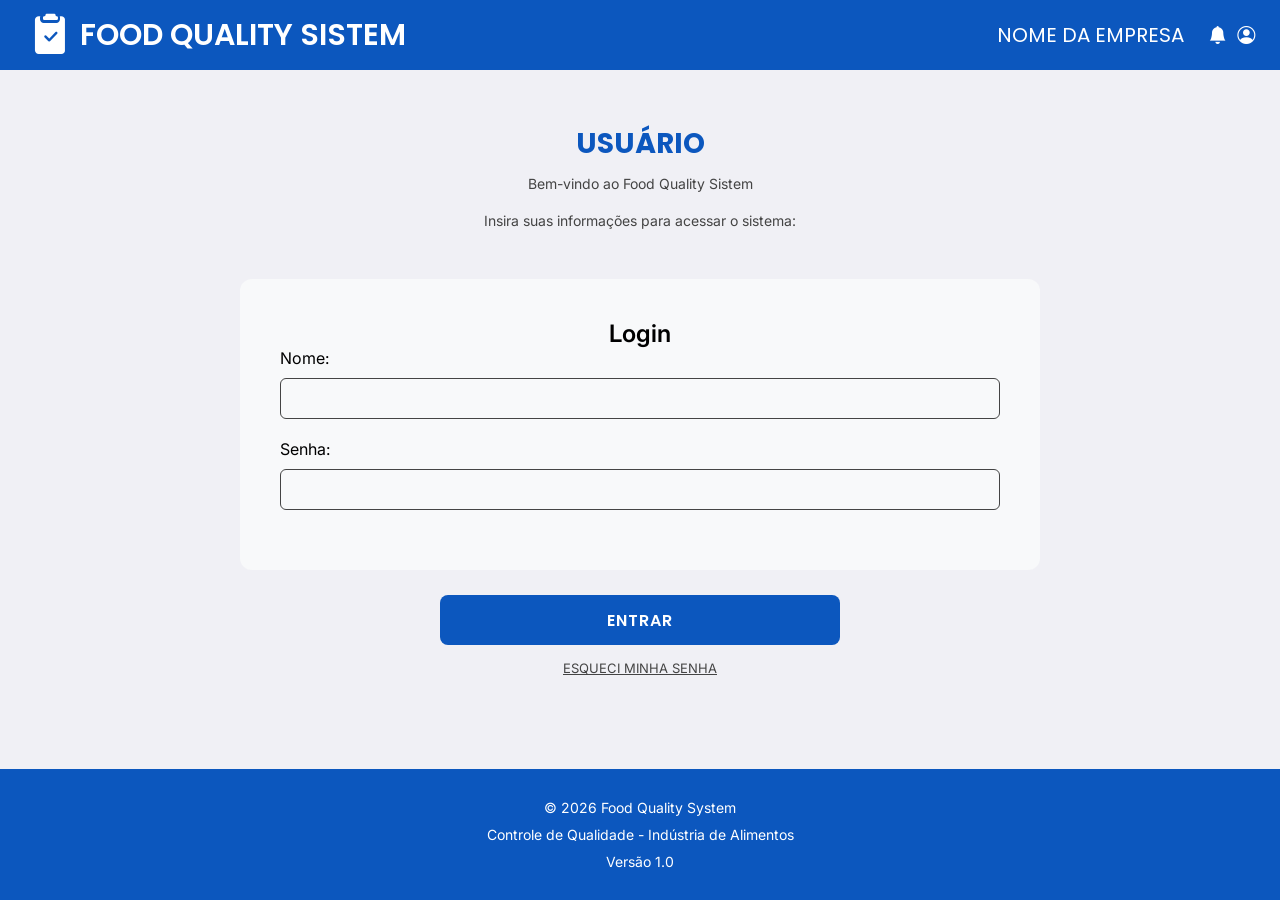
<file: index.html>
<!DOCTYPE html>
<html lang="pt-br">
    <head>
        <meta charset="UTF-8">
        <meta name="viewport" content="width=device-width, initial-scale=1.0">
        <link rel="stylesheet" href="https://cdn.jsdelivr.net/npm/bootstrap-icons@1.13.1/font/bootstrap-icons.min.css">
        <link rel="stylesheet" href="/css/styles.css">
        <link rel="stylesheet" href="/css/login.css">
        <title>LOGIN</title>
    </head>


    <body>
        <header>
            <ul>
                <li class="logo-empresa"> <i class="bi bi-clipboard2-check-fill"></i></li>
                <li class="food-quality-sistem"> FOOD QUALITY SISTEM</li>
                <li class="nome-empresa"> NOME DA EMPRESA</li>
                <li class="sino"> <i class="bi bi-bell-fill"></i></li>
                <li class="user"><i class="bi bi-person-circle"></i></li>
            </ul>
        </header>


    <main>  
        <div class="titulo-login">
            <h1>USUÁRIO</h1>
            <h2>Bem-vindo ao Food Quality Sistem</h2>
            <h3> Insira suas informações para acessar o sistema:</h3>
        </div>



        <section>
            <fieldset>
                <legend>Login</legend>

                <label for="login"> Nome: </label>
                <input id="login" type="email"><br>

                <label for="senha">Senha:</label>
                <input id="senha" type="password"><br>
            </fieldset>
        </section>
        <div class="botoes-login">
            <a href="home.html" id="botao-add" class="btn-entrar">ENTRAR</a>
            <button type="submit" class="btn-esqueci">ESQUECI MINHA SENHA</button>
        </div>
    </main>
        


    <footer>
        <p>© 2026 Food Quality System</p>
        <p>Controle de Qualidade - Indústria de Alimentos</p>
        <p>Versão 1.0</p>
        </footer> 

    
    <script src="/js/login.js"></script>
    </body> 

</html>
</file>
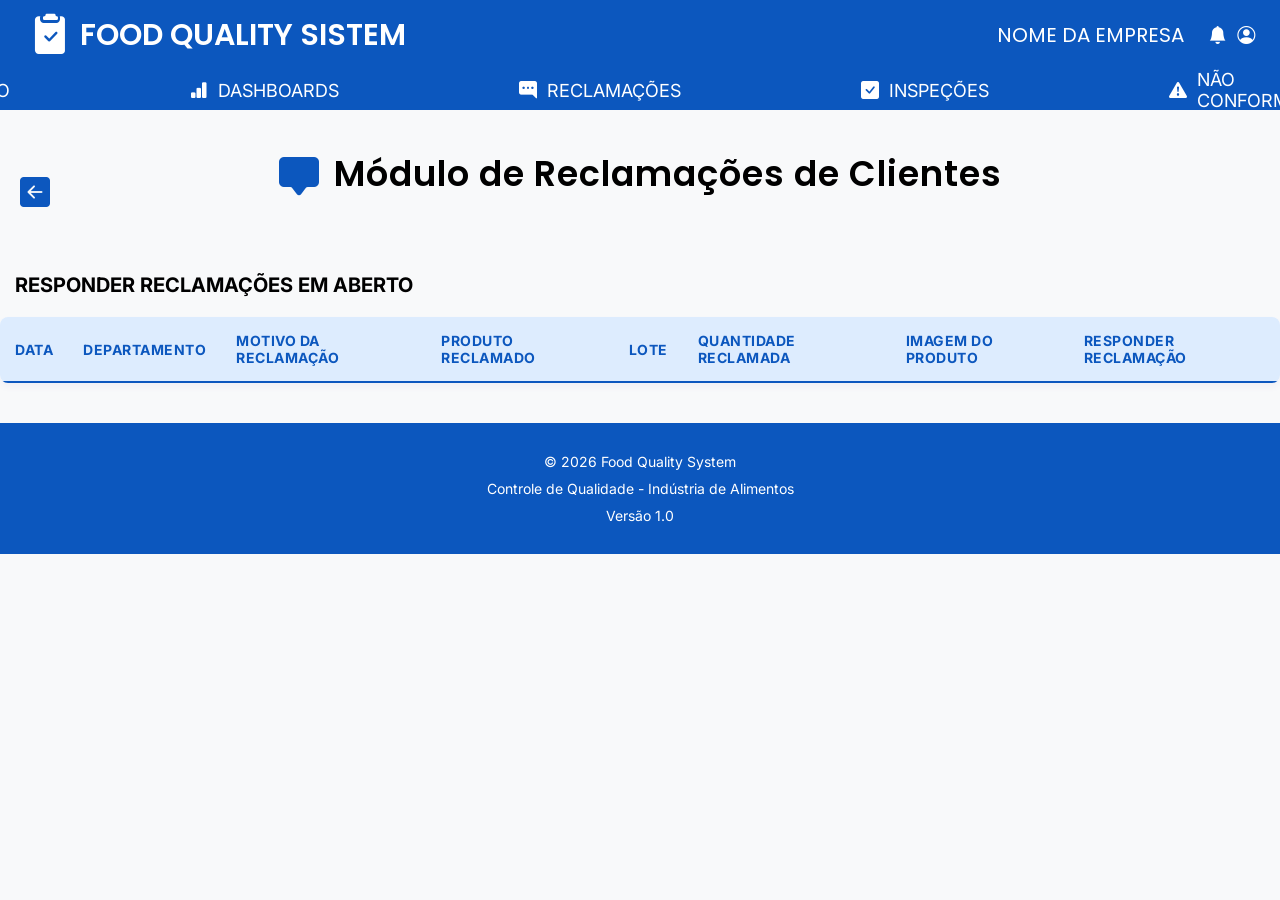
<file: aguardando-resposta.html>
<!DOCTYPE html>
<html lang="pt-br">
<head>
    <meta charset="UTF-8">
    <meta name="viewport" content="width=device-width, initial-scale=1.0">
    <link rel="stylesheet" href="https://cdn.jsdelivr.net/npm/bootstrap-icons@1.13.1/font/bootstrap-icons.min.css">
    <link rel="stylesheet" href="/css/styles.css">
    <link rel="stylesheet" href="/css/reclamacoes.css">
    <title>AGUARDANDO RESPOSTA</title>
</head>

<body>
    <header>
        <ul>
            <li class="logo-empresa"> <i class="bi bi-clipboard2-check-fill"></i></li>
            <li class="food-quality-sistem"> FOOD QUALITY SISTEM</li>
            <li class="nome-empresa"> NOME DA EMPRESA</li>
            <li class="sino"> <i class="bi bi-bell-fill"></i></li>
            <li class="user"><i class="bi bi-person-circle"></i></li>
        </ul>
    </header>


    <nav class="menu-topo">
        <ul>
            <li>
                <a href="home.html "class="item">
                    <i class="bi bi-house-fill"></i>
                    <span>INÍCIO</span>
                </a>
            </li>
        </ul>

        <ul>
            <li>
                <a href="home.html" class="item">
                    <i class="bi bi-bar-chart-fill"></i>
                    <span>DASHBOARDS</span>
                </a>
            </li>
        </ul>

        <ul>
            <li>
                <a href="reclamacoes.html" class="item">
                    <i class="bi bi-chat-right-dots-fill"></i>
                    <span>RECLAMAÇÕES</span>
                </a>
            </li>
        </ul>

        <ul>
            <li>
                <a href="home.html" class="item">
                    <i class="bi bi-check-square-fill"></i>
                    <span>INSPEÇÕES</span>
                </a>
            </li>
        </ul>
        <ul>
            <li>
                <a href="reclamacoes.html" class="item">
                    <i class="bi bi-exclamation-triangle-fill"></i>
                    <span>NÃO CONFORMIDADES</span>
                </a>
            </li>
        </ul>
    </nav>

    <section class="voltar-reclamacoes">
        <div>
            <a href="reclamacoes.html" class="voltar">
                <i class="bi bi-arrow-left-square-fill"></i>
            </a>
        </div>   

        <div class="modulo-reclamacoes">
            <i class="bi bi-chat-square-fill"></i>
            <h1> Módulo de Reclamações de Clientes</h1>
        </div>
    </section>


    <section>
        <h3>RESPONDER RECLAMAÇÕES EM ABERTO</h3>
        <div class="abertos">
            <table>
                <thead>
                    <tr>
                        <th>Data</th>
                        <th>Departamento</th>
                        <th>Motivo da reclamação</th>
                        <th>Produto reclamado</th>
                        <th>Lote</th>
                        <th>Quantidade reclamada</th>
                        <th>Imagem do produto</th>                   
                        <th>Responder reclamação</th>
                    </tr>
                </thead>

                <tbody id="tabela-abertos"></tbody>
                

            </table>
        </div>
    </section>



    <footer>
        <p>© 2026 Food Quality System</p>
        <p>Controle de Qualidade - Indústria de Alimentos</p>
        <p>Versão 1.0</p>
    </footer>

    <script src="/js/aguardando-resposta.js"></script>
</file>
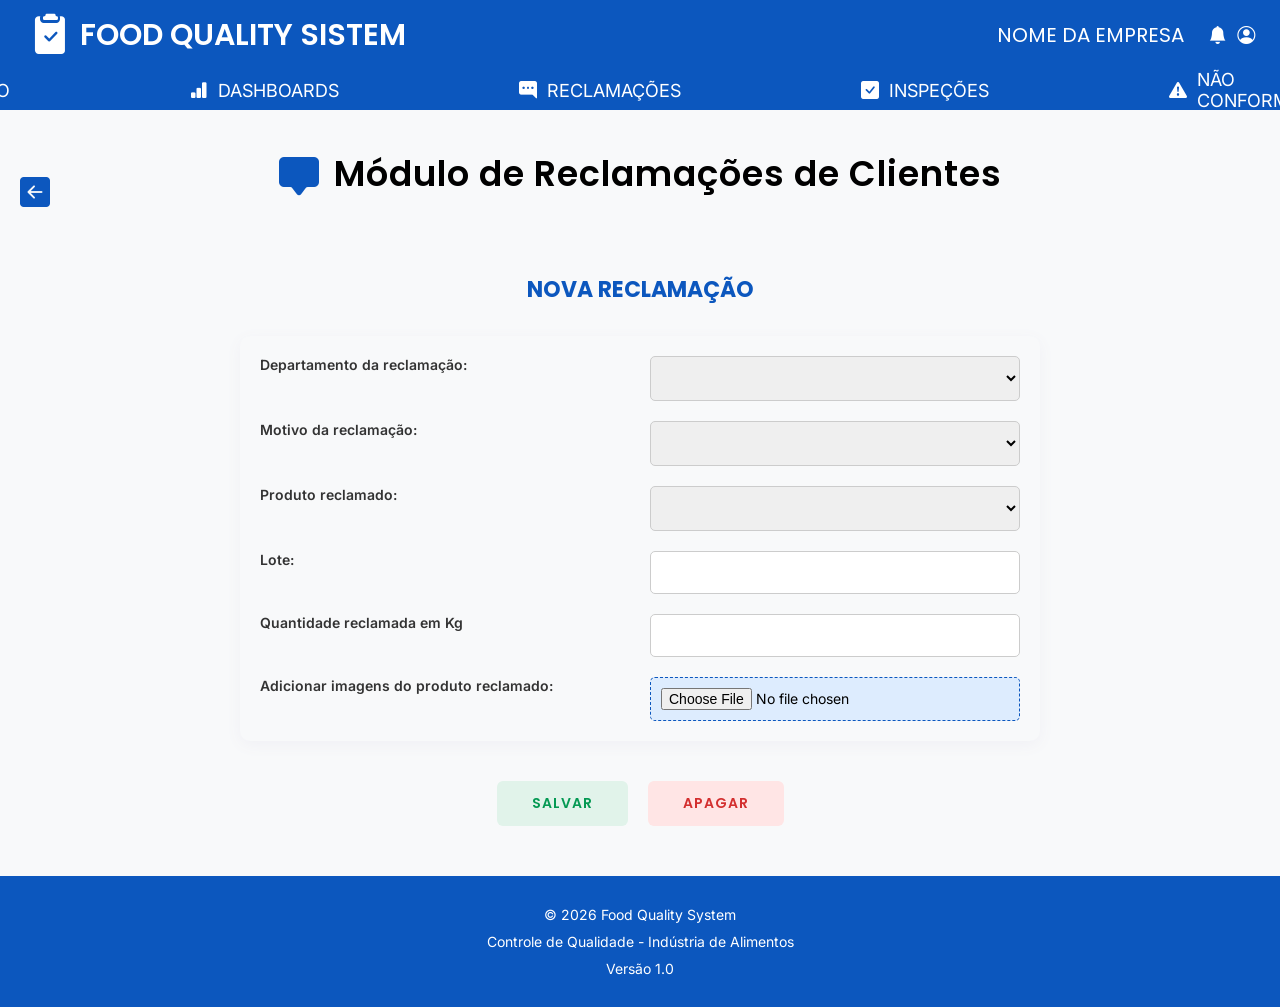
<file: nova-reclamacao.html>
<!DOCTYPE html>
<html lang="pt-br">
<head>
    <meta charset="UTF-8">
    <meta name="viewport" content="width=device-width, initial-scale=1.0">
    <link rel="stylesheet" href="https://cdn.jsdelivr.net/npm/bootstrap-icons@1.13.1/font/bootstrap-icons.min.css">
    <link rel="stylesheet" href="/css/styles.css">
    <link rel="stylesheet" href="/css/nova-reclamacao-resposta.css">
    <title>NOVA RECLAMAÇÃO</title>
</head>


<body>
    <header>
        <ul>
            <li class="logo-empresa"> <i class="bi bi-clipboard2-check-fill"></i></li>
            <li class="food-quality-sistem"> FOOD QUALITY SISTEM</li>
            <li class="nome-empresa"> NOME DA EMPRESA</li>
            <li class="sino"> <i class="bi bi-bell-fill"></i></li>
            <li class="user"><i class="bi bi-person-circle"></i></li>
        </ul>
    </header>


    <nav class="menu-topo">
        <ul>
            <li>
                <a href="home.html "class="item">
                    <i class="bi bi-house-fill"></i>
                    <span>INÍCIO</span>
                </a>
            </li>
        </ul>

        <ul>
            <li>
                <a href="home.html" class="item">
                    <i class="bi bi-bar-chart-fill"></i>
                    <span>DASHBOARDS</span>
                </a>
            </li>
        </ul>

        <ul>
            <li>
                <a href="/html/reclamacoes.html" class="item">
                    <i class="bi bi-chat-right-dots-fill"></i>
                    <span>RECLAMAÇÕES</span>
                </a>
            </li>
        </ul>

        <ul>
            <li>
                <a href="home.html" class="item">
                    <i class="bi bi-check-square-fill"></i>
                    <span>INSPEÇÕES</span>
                </a>
            </li>
        </ul>
        <ul>
            <li>
                <a href="home.html" class="item">
                    <i class="bi bi-exclamation-triangle-fill"></i>
                    <span>NÃO CONFORMIDADES</span>
                </a>
            </li>
        </ul>
    </nav>

<!--Início da página de nova reclamação-->

    
    <section class="voltar-reclamacoes">
        <div>
            <a href="reclamacoes.html" class="voltar">
                <i class="bi bi-arrow-left-square-fill"></i>
            </a>
        </div>   

        <div class="modulo-reclamacoes">
            <i class="bi bi-chat-square-fill"></i>
            <h1> Módulo de Reclamações de Clientes</h1>
        </div>
    </section>


<!--Início da página de nova reclamação-->
    <main>
        <section>
            <h2>NOVA RECLAMAÇÃO</h2>
            <form id="formReclamacao">
                <div class="container-formulario">
                    <p>Departamento da reclamação:</p>
                    <select id="departamento" required>
                        <option value="" disabled selected></option>
                        <option value="Comercial">Comercial</option>
                        <option value="Marketing">Marketing</option>
                        <option value="Consumidor Final">Consumidor Final</option>
                    </select>

                    <p>Motivo da reclamação:</p>
                    <select id="motivo" required>
                        <option value="" disabled selected></option>
                        <option value="Mofo">Mofo</option>
                        <option value="Azedo">Azedo</option>
                        <option value="Peso incorreto">Peso incorreto</option>
                        <option value="Consistência alterada">Consistência alterada</option>
                        <option value="Embalagem danificada">Embalagem danificada</option>
                        <option value="Informações de rotulagem incorretas">Informações de rotulagem incorretas</option>
                        <option value="Presença de corpos estranhos">Presença de corpos estranhos</option>
                    </select>

                    <p>Produto reclamado:</p>
                    <select id="produto" required>
                        <option value="" disabled selected></option>
                        <option value="Arroz">Arroz</option>
                        <option value="Feijão">Feijão</option>
                        <option value="Queijo">Queijo</option>
                        <option value="Maçã">Maçã</option>
                        <option value="Laranja">Laranja</option>
                        <option value="Salame">Salame</option>
                        <option value="Presunto">Presunto</option>
                    </select>
                    <p>Lote:</p>
                    <input id="lote" type="text" required>
                    <p>Quantidade reclamada em Kg</p>
                    <input id="quantidade" type="number" required>
                    <p>Adicionar imagens do produto reclamado:</p>
                    <input id="imagem" type="file" required>
                </div>
                <div class="botoes-form">
                    <button class="salvar" type="submit">SALVAR</button>
                    <button class="apagar" type="reset">APAGAR</button>
                </div>
            </form>
        </section>
    </main>



    <footer>
        <p>© 2026 Food Quality System</p>
        <p>Controle de Qualidade - Indústria de Alimentos</p>
        <p>Versão 1.0</p>
    </footer>

    <script src="/js/nova-reclamacao.js"></script>
</body>

</html>
</file>
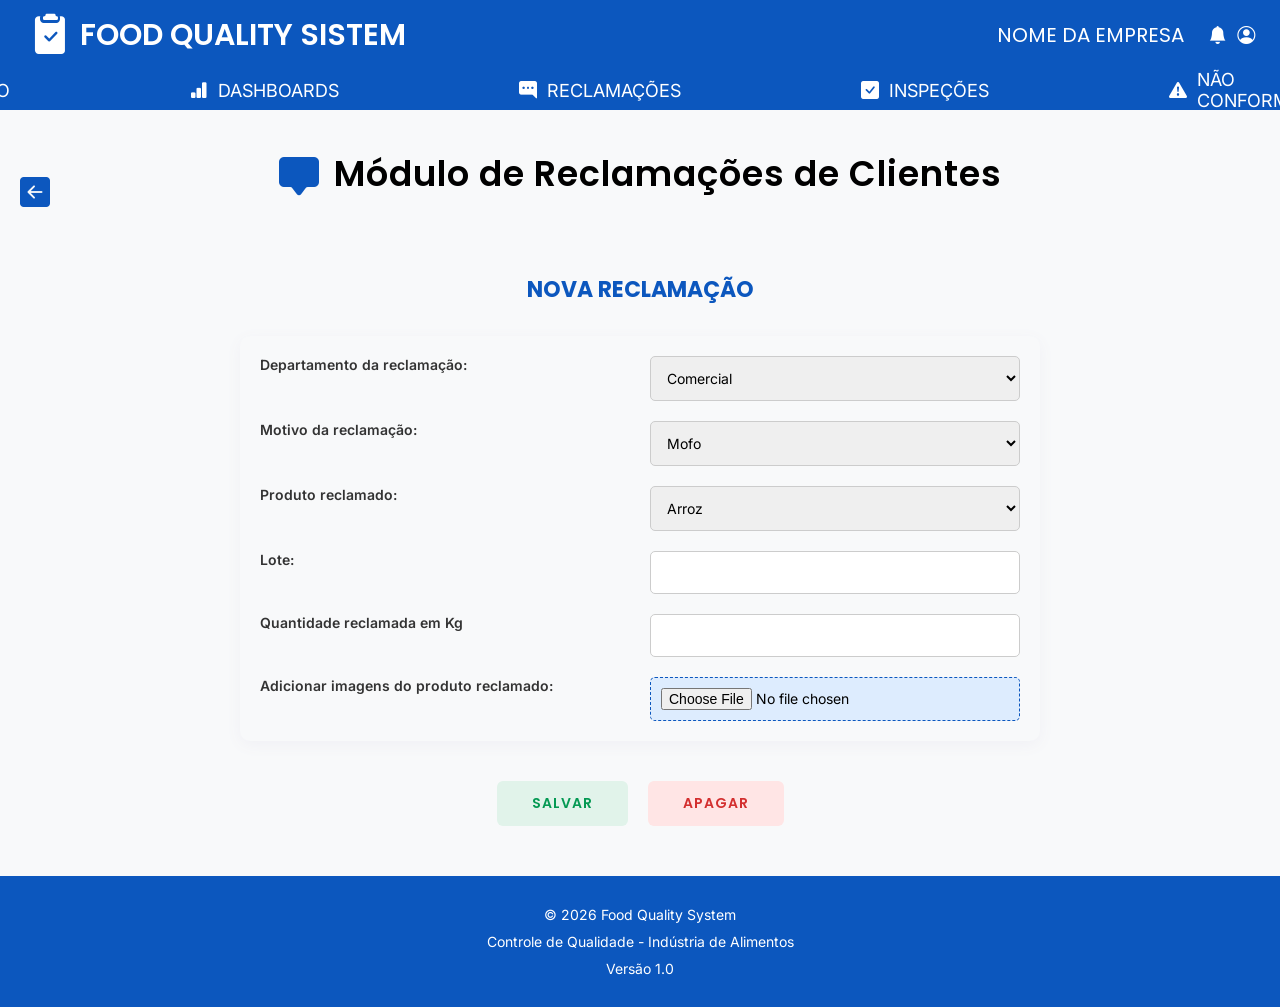
<file: nova_reclamacao.html>
<!DOCTYPE html>
<html lang="pt-br">
<head>
    <meta charset="UTF-8">
    <meta name="viewport" content="width=device-width, initial-scale=1.0">
    <link rel="stylesheet" href="https://cdn.jsdelivr.net/npm/bootstrap-icons@1.13.1/font/bootstrap-icons.min.css">
    <link rel="stylesheet" href="styles.css">
    <link rel="stylesheet" href="nova_reclamacao_resposta.css">
    <title>NOVA RECLAMAÇÃO</title>
</head>


<body>
    <header>
        <ul>
            <li class="logo_empresa"> <i class="bi bi-clipboard2-check-fill"></i></li>
            <li class="food_quality__sistem"> FOOD QUALITY SISTEM</li>
            <li class="nome_empresa"> NOME DA EMPRESA</li>
            <li class="sino"> <i class="bi bi-bell-fill"></i></li>
            <li class="user"><i class="bi bi-person-circle"></i></li>
        </ul>
    </header>


    <nav class="menu_topo">
        <ul>
            <li>
                <a href="html/home.html "class="item">
                    <i class="bi bi-house-fill"></i>
                    <span>INÍCIO</span>
                </a>
            </li>
        </ul>

        <ul>
            <li>
                <a href="html/home.html" class="item">
                    <i class="bi bi-bar-chart-fill"></i>
                    <span>DASHBOARDS</span>
                </a>
            </li>
        </ul>

        <ul>
            <li>
                <a href="html/reclamacoes.html" class="item">
                    <i class="bi bi-chat-right-dots-fill"></i>
                    <span>RECLAMAÇÕES</span>
                </a>
            </li>
        </ul>

        <ul>
            <li>
                <a href="html/home.html" class="item">
                    <i class="bi bi-check-square-fill"></i>
                    <span>INSPEÇÕES</span>
                </a>
            </li>
        </ul>
        <ul>
            <li>
                <a href="html/home.html" class="item">
                    <i class="bi bi-exclamation-triangle-fill"></i>
                    <span>NÃO CONFORMIDADES</span>
                </a>
            </li>
        </ul>
    </nav>

<!--Início da página de nova reclamação-->

    
    <section class="voltar-reclamacoes">
        <div>
            <a href="home.html" class="voltar">
                <i class="bi bi-arrow-left-square-fill"></i>
            </a>
        </div>   

        <div class="modulo-reclamacoes">
            <i class="bi bi-chat-square-fill"></i>
            <h1> Módulo de Reclamações de Clientes</h1>
        </div>
    </section>


<!--Início da página de nova reclamação-->

        <section>
            <h2>NOVA RECLAMAÇÃO</h2>
            <div class="container-formulario">
                <p>Departamento da reclamação:</p>
                <select>
                    <option value="Comercial">Comercial</option>
                    <option value="Marketing">Marketing</option>
                    <option value="Consumidor Final">Consumidor Final</option>
                </select>

                <p>Motivo da reclamação:</p>
                <select>
                    <option value="Mofo">Mofo</option>
                    <option value="Azedo">Azedo</option>
                    <option value="Peso incorreto">Peso incorreto</option>
                    <option value="Consistência alterada">Consistência alterada</option>
                    <option value="Embalagem danificada">Embalagem danificada</option>
                    <option value="Informações de rotulagem incorretas">Informações de rotulagem incorretas</option>
                    <option value="Presença de corpos estranhos">Presença de corpos estranhos</option>
                </select>

                <p>Produto reclamado:</p>
                <select>
                    <option value="Arroz">Arroz</option>
                    <option value="Feijão">Feijão</option>
                    <option value="Queijo">Queijo</option>
                    <option value="Maçã">Maçã</option>
                    <option value="Laranja">Laranja</option>
                    <option value="Salame">Salame</option>
                    <option value="Presunto"></option>
                </select>
                <p>Lote:</p>
                <input type="text">
                <p>Quantidade reclamada em Kg</p>
                <input type="number">
                <p>Adicionar imagens do produto reclamado:</p>
                <input type="file">
            </div>
            <div class="botoes-form">
                <button class="salvar" type="submit">SALVAR</button>
                <button class="apagar" type="reset">APAGAR</button>
            </div>
        </section>
    </main>



    <footer>
        <p>© 2026 Food Quality System</p>
        <p>Controle de Qualidade - Indústria de Alimentos</p>
        <p>Versão 1.0</p>
    </footer>
</body>

</html>
</file>
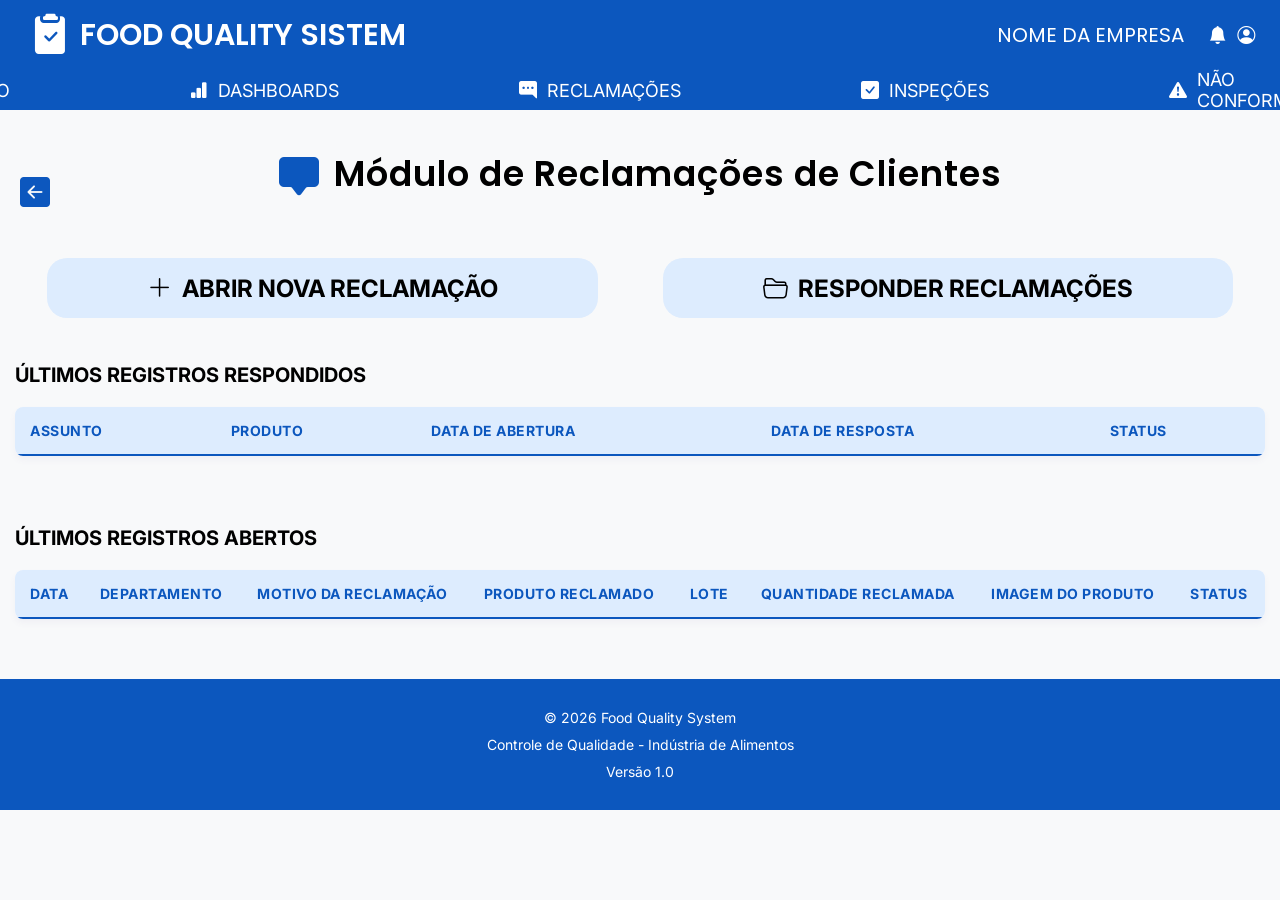
<file: reclamacoes.html>
<!DOCTYPE html>
<html lang="pt-br">
<head>
    <meta charset="UTF-8">
    <meta name="viewport" content="width=device-width, initial-scale=1.0">
    <link rel="stylesheet" href="https://cdn.jsdelivr.net/npm/bootstrap-icons@1.13.1/font/bootstrap-icons.min.css">
    <link rel="stylesheet" href="/css/styles.css">
    <link rel="stylesheet" href="/css/reclamacoes.css">
    <title>RECLAMAÇÕES</title>
</head>



<body>
    <header>
        <ul>
            <li class="logo-empresa"> <i class="bi bi-clipboard2-check-fill"></i></li>
            <li class="food-quality-sistem"> FOOD QUALITY SISTEM</li>
            <li class="nome-empresa"> NOME DA EMPRESA</li>
            <li class="sino"> <i class="bi bi-bell-fill"></i></li>
            <li class="user"><i class="bi bi-person-circle"></i></li>
        </ul>
    </header>


    <nav class="menu-topo">
        <ul>
            <li>
                <a href="home.html "class="item">
                    <i class="bi bi-house-fill"></i>
                    <span>INÍCIO</span>
                </a>
            </li>
        </ul>

        <ul>
            <li>
                <a href="home.html" class="item">
                    <i class="bi bi-bar-chart-fill"></i>
                    <span>DASHBOARDS</span>
                </a>
            </li>
        </ul>

        <ul>
            <li>
                <a href="reclamacoes.html" class="item">
                    <i class="bi bi-chat-right-dots-fill"></i>
                    <span>RECLAMAÇÕES</span>
                </a>
            </li>
        </ul>

        <ul>
            <li>
                <a href="home.html" class="item">
                    <i class="bi bi-check-square-fill"></i>
                    <span>INSPEÇÕES</span>
                </a>
            </li>
        </ul>
        <ul>
            <li>
                <a href="home.html" class="item">
                    <i class="bi bi-exclamation-triangle-fill"></i>
                    <span>NÃO CONFORMIDADES</span>
                </a>
            </li>
        </ul>
    </nav>


<!--Início da página de reclamações-->

    <section class="voltar-reclamacoes">
        <div>
            <a href="home.html" class="voltar">
                <i class="bi bi-arrow-left-square-fill"></i>
            </a>
        </div>   

        <div class="modulo-reclamacoes">
            <i class="bi bi-chat-square-fill"></i>
            <h1> Módulo de Reclamações de Clientes</h1>
        </div>
    </section>

    <main>
        <section class="reclamacoes">
            <div>
                <a href="nova-reclamacao.html" class="nova-reclamacao">
                    <i class="bi bi-plus-lg"></i>
                    <h2>ABRIR NOVA RECLAMAÇÃO</h2>
                </a>
            </div>
            <div>
                <a href="aguardando-resposta.html" class="responder-reclamacao">
                    <i class="bi bi-folder2-open"></i>
                    <h2>RESPONDER RECLAMAÇÕES</h2>
                </a>
            </div>

        </section>
    </main>


    <section>
        <h3>ÚLTIMOS REGISTROS RESPONDIDOS</h3>
        <div class="respondidos tabela-container">
            <table>
                <thead>
                    <tr>
                        <th>Assunto</th>
                        <th>Produto</th>
                        <th>Data de abertura</th>
                        <th>Data de resposta</th>
                        <th>Status</th>
                    </tr>
                </thead>

                <tbody id="tabela-respondidos"></tbody>

            </table>
        </div>
    </section>

    <section>
        <h3>ÚLTIMOS REGISTROS ABERTOS</h3>
        <div class="abertos tabela-container">
            <table>
                <thead>
                    <tr>
                        <th>Data</th>
                        <th>Departamento</th>
                        <th>Motivo da reclamação</th>
                        <th>Produto reclamado</th>
                        <th>Lote</th>
                        <th>Quantidade reclamada</th>
                        <th>Imagem do produto</th>
                        <th>Status</th>
                    </tr>
                </thead>

                <tbody id="tabela-abertos"></tbody>
                

            </table>
        </div>
    </section>



    <footer>
        <p>© 2026 Food Quality System</p>
        <p>Controle de Qualidade - Indústria de Alimentos</p>
        <p>Versão 1.0</p>
    </footer>

    <script src="/js/reclamacoes.js"></script>

</body>

</html>
</file>
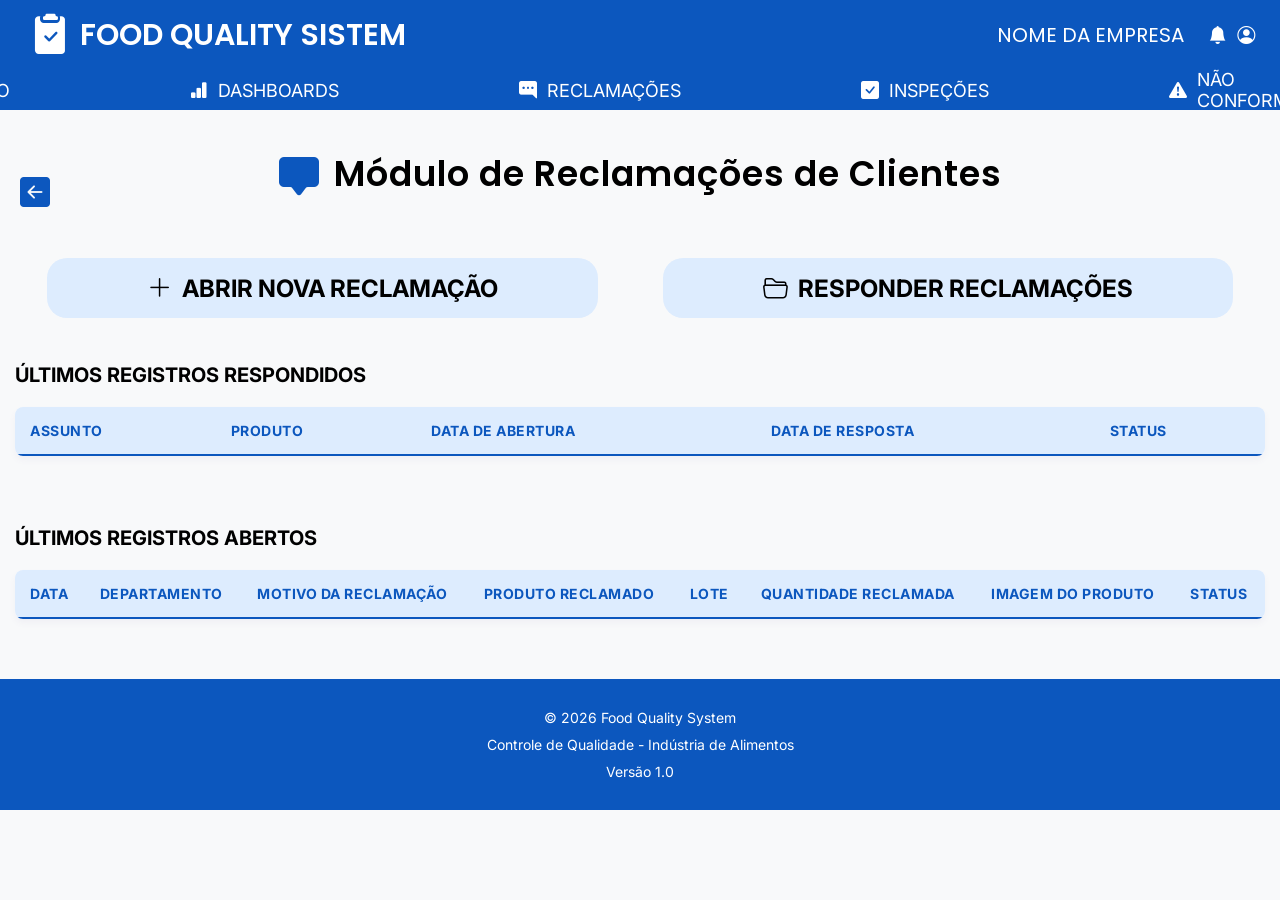
<file: resposta.html>
<!DOCTYPE html>
<html lang="pt-br">

<head>
    <meta charset="UTF-8">
    <meta name="viewport" content="width=device-width, initial-scale=1.0">
    <link rel="stylesheet" href="https://cdn.jsdelivr.net/npm/bootstrap-icons@1.13.1/font/bootstrap-icons.min.css">
    <link rel="stylesheet" href="/css/styles.css">
    <link rel="stylesheet" href="/css/nova-reclamacao-resposta.css">
    <title>RESPOSTA RECLAMAÇÃO</title>
</head>


<body>
    <header>
        <ul>
            <li class="logo-empresa"> <i class="bi bi-clipboard2-check-fill"></i></li>
            <li class="food-quality-sistem"> FOOD QUALITY SISTEM</li>
            <li class="nome-empresa"> NOME DA EMPRESA</li>
            <li class="sino"> <i class="bi bi-bell-fill"></i></li>
            <li class="user"><i class="bi bi-person-circle"></i></li>
        </ul>
    </header>

    <nav class="menu-topo">
        <ul>
            <li>
                <a href="home.html "class="item">
                    <i class="bi bi-house-fill"></i>
                    <span>INÍCIO</span>
                </a>
            </li>
        </ul>

        <ul>
            <li>
                <a href="home.html" class="item">
                    <i class="bi bi-bar-chart-fill"></i>
                    <span>DASHBOARDS</span>
                </a>
            </li>
        </ul>

        <ul>
            <li>
                <a href="/html/reclamacoes.html" class="item">
                    <i class="bi bi-chat-right-dots-fill"></i>
                    <span>RECLAMAÇÕES</span>
                </a>
            </li>
        </ul>

        <ul>
            <li>
                <a href="home.html" class="item">
                    <i class="bi bi-check-square-fill"></i>
                    <span>INSPEÇÕES</span>
                </a>
            </li>
        </ul>
        <ul>
            <li>
                <a href="home.html" class="item">
                    <i class="bi bi-exclamation-triangle-fill"></i>
                    <span>NÃO CONFORMIDADES</span>
                </a>
            </li>
        </ul>
    </nav>

<!--Início da página de nova reclamação-->

    <section class="voltar-reclamacoes">
        <div>
            <a href="reclamacoes.html" class="voltar">
                <i class="bi bi-arrow-left-square-fill"></i>
            </a>
        </div>   

        <div class="modulo-reclamacoes">
            <i class="bi bi-chat-square-fill"></i>
            <h1> Módulo de Reclamações de Clientes</h1>
        </div>
    </section>

<!--Dados da reclamação que foi aberta para consulta-->

    <section class="consulta">
        <h3>DADOS DA ABERTURA DA RECLAMAÇÃO</h3>
        <div class="consulta-dados">
            <p>Departamento da reclamação:</p>
            <input id="departamento" type="text" readonly>

            <p>Motivo da reclamação:</p>
            <input id="motivo" type="text" readonly>

            <p>Produto reclamado:</p>
            <input id="produto" type="text" readonly>
            <p>Lote:</p>
            <input id="lote" type="text" readonly>
            <p>Quantidade reclamada em Kg</p>
            <input id="quantidade" type="text" readonly>
            <p>Adicionar imagens do produto reclamado:</p>
            <img id="imagem-preview" style="max-width: 200px;">
        </div>
    </section>


<!--Dados da resposta-->

        <section class="resposta">
            <form id="responder-reclamacao">
                <h3>RESPONDER RECLAMAÇÃO</h3>

                <div class="formulario-resposta">
                    <p>Resposta da área técnica:</p>
                    <textarea id="resposta-texto"></textarea>

                    <p>Status da reclamação:</p>
                    <div class="status-opcoes">
                        <label>
                            <input type="radio" name="status" value="PROCEDENTE"> Procedente
                        </label>

                        <label>
                            <input type="radio" name="status" value="NÃO PROCEDENTE"> Não procedente
                        </label>
                    </div>

                        <p>Responsável pela resposta:</p>
                    <input id="responsavel" type="text">
                </div>
                <div class="botoes-form">
                    <button class="salvar" type="submit">SALVAR</button>
                    <button class="apagar" type="reset">APAGAR</button>
                </div>
            </form>
        </section>


    <footer>
        <p>© 2026 Food Quality System</p>
        <p>Controle de Qualidade - Indústria de Alimentos</p>
        <p>Versão 1.0</p>
    </footer>
</body>

<script src="../js/resposta.js"></script>

</html>
</file>
<file: css/styles.css>
/*Estilização das partes compartilhadas por todas as páginas*/
 
 
 @import url('https://fonts.googleapis.com/css2?family=Inter:wght@300;400;600&family=Poppins:wght@400;600&display=swap');

:root {
    --branco-background: #f8f9fa;
    --azul-sistema: #0C57BE;
    --verde-borda: #049953;
    --verde-fundo: #E1F3EA;
    --azul-fundo: #DDECFE;
    --laranja-borda: #F4921E;
    --laranja-fundo: #FEF0D8;
    --lilas-borda: #7A54EC;
    --lilas-fundo: #E5E2FE;
    --branco-texto: #ffffff;
    --branco-boxes: #ffffff;
    --cinza-background: #f0f0f5;
    --fonte-titulos: 'Poppins', sans-serif;
    --fonte-textos: 'Inter', sans-serif;
    --cinza-texto: #75757c;

}

*{
    margin: 0;
    padding: 0;
    box-sizing: border-box;
}

body{
    background-color: var(--branco-background);
}

header ul{
    background-color: var(--azul-sistema);
    color: var(--branco-texto);
    font-family: var(--fonte-titulos);
    display: flex;
    list-style: none;
    align-items: center;
    padding: 5px 20px;

}

.logo-empresa {
    font-size: 40px;
    padding: 0 10px;
}

.food-quality-sistem{
    font-size: 30px;
    font-weight: 600;
}

.nome-empresa{
    margin-left: auto;
    font-size: 20px;
    padding: 0 20px;
}

.sino, .user {
    font-size: 18px;
    padding: 0 5px;
    }

.menu-topo {
    display: flex;
    justify-content: center;
    gap: 100px;
    font-family: var(--fonte-textos);
    font-size: 18px;
    align-items: center;
    background-color: var(--azul-sistema);
    height: 40px;
    padding: 0 20px;
}

.menu-topo ul {
    list-style: none;
    height: 100%;
    display: flex;
}

.menu-topo li{
    height: 100%;
}

.menu-topo .item{
    text-decoration: none;
    color: var(--branco-texto);
    padding: 20 20px;  
    display: flex;
    align-items: center;
    height: 100%;
    padding: 0 40px;
    transition: 0.2s;
    gap: 10px
}

.menu-topo .item:hover{
    color: var(--azul-sistema);
    background-color: var(--branco-boxes);
    margin: 10 20 20 10px;
    border-radius: 10px;
}

footer {
    background-color: var(--azul-sistema);
    color: var(--branco-texto);
    font-family: var(--fonte-textos);
    padding: 30px 40px;
    margin-top: 40px;
    display: flex;
    flex-direction: column;
    justify-content: center;
    align-items: center;
    font-size: 14px;
    gap: 10px;
}

/*Configuração para tablet*/

@media (max-width: 820px){

     header ul{
        flex-wrap: wrap;
        justify-content: center;
        gap: 10px;
        padding: 15px;
        text-align: center;
    }

    .logo-empresa{
        font-size: 32px;
    }

    .food-quality-sistem{
        font-size: 22px;
        width: 100%;
    }

    .nome-empresa{
        margin-left: 0;
        font-size: 16px;
    }

    .menu-topo{
        gap: 10px;
        justify-content: center;
        flex-wrap: wrap;
        height: auto;
        padding: 10px;
    }

    .menu-topo ul{
        height: auto;
    }

    .menu-topo .item{
        padding: 10px 15px;
        border-radius: 10px;
        font-size: 14px;
    }

}


/*Configuração para celular*/


@media (max-width: 480px){

    header ul{
        flex-direction: column;
        justify-content: center;
        gap: 8px;
        padding: 15px 10px;
        text-align: center;
    }

    .logo-empresa{
        font-size: 30px;
    }

    .food-quality-sistem{
        font-size: 18px;
    }

    .nome-empresa{
        display: none;
    }

    .sino,
    .user{
        font-size: 22px;
    }

    /* MENU */

    .menu-topo{
        display: grid;
        grid-template-columns: repeat(5, 1fr);
        gap: 5px;
        padding: 10px 5px;
        height: auto;
    }

    .menu-topo ul{
        width: 100%;
    }

    .menu-topo .item{
        justify-content: center;
        padding: 12px 5px;
        border-radius: 10px;
    }

    /* ESCONDE TEXTO */

    .menu-topo .item span{
        display: none;
    }

    .menu-topo .item i{
        font-size: 20px;
    }

}
</file>
<file: css/login.css>
@import url('https://fonts.googleapis.com/css2?family=Inter:wght@300;400;600&family=Poppins:wght@400;600&display=swap');

:root {
    --branco-background: #f8f9fa;
    --azul-sistema: #0C57BE;
    --verde-borda: #049953;
    --verde-fundo: #E1F3EA;
    --azul-fundo: #DDECFE;
    --laranja-borda: #F4921E;
    --laranja-fundo: #FEF0D8;
    --lilas-borda: #7A54EC;
    --lilas-fundo: #E5E2FE;
    --branco-texto: #ffffff;
    --branco-boxes: #ffffff;
    --cinza-background: #f0f0f5;
    --fonte-titulos: 'Poppins', sans-serif;
    --fonte-textos: 'Inter', sans-serif;
    --cinza-texto: #444;
    --vermelho-texto-nc: #d32f2f;
    --vermelho-background-nc: #ffe5e5;
}


.titulo-login{
    text-align: center;
    margin-bottom: 30px;
}


body {
    background-color: var(--cinza-background);
    display: flex;
    flex-direction: column;
    min-height: 100vh;
    font-family: var(--fonte-textos);
}

main{
    display: flex;
    flex: 1;
    flex-direction: column;
    align-items: center;
    justify-content: center;
    padding: 40px 20px;
}

section{
    background-color: var(--branco-background);
    padding: 40px;
    border-radius: 12px;
    width: 100%;
    max-width: 800px;
}

fieldset {
    border: none;
    padding: 0;
}

legend{
    font-weight: 600;
    font-size: 24px;
    margin: 0 auto;
    padding: 0 10px;
}

h1 {
    font-family: var(--fonte-titulos);
    font-size: 28px;
    color: var(--azul-sistema);
    text-align: center;
    margin-bottom: 10px;
}

h2, h3 {
    text-align: center;
    font-size: 14px;
    color: var(--cinza-texto);
    margin-bottom: 20px;
    font-weight: 400;
}

input {
    width: 100%;
    padding: 12px;
    margin: 10px 0 20px 0;
    border: 1px solid var(--cinza-texto);
    border-radius: 6px;
    background-color: var(--branco-background);
    outline: none;
    transition: border-color 0.3s;
}

.botoes-login {
    display: flex;
    flex-direction: column;
    align-items: center;
    gap: 15px;
    width: 100%;
    max-width: 400px;
    margin-top: 25px;
}

.btn-entrar {
    text-decoration: none;
    display: flex;
    align-items: center;
    justify-content: center;
    width: 100%;
    height: 50px;
    letter-spacing: 1px;
    background-color: var(--azul-sistema);
    color: var(--branco-texto);
    border-radius: 8px;
    font-family: var(--fonte-titulos);
    font-weight: 600;
    font-size: 16px;
    transition: all 0.3s ease;
   
}

.btn-entrar:hover {
    background-color: var(--azul-fundo);
    color: var(--cinza-texto);
    box-shadow: 0 6px 15px var(--cinza-texto);
    transform: translateY(-3px);
}

.btn-esqueci {
    background-color: transparent;
    border: none;
    color: var(--cinza-texto);
    font-family: var(--fonte-textos);
    font-size: 13px;
    cursor: pointer;
    text-decoration: underline;
    transition: color 0.3s;
}

.btn-esqueci:hover {
    color: var(--azul-sistema);
}


/*Configuração para tablet*/

@media (max-width: 820px){

     section{
        max-width: 450px;
    }

}

/*Configuração para celular*/


@media (max-width: 480px){

    main{
        padding: 20px 15px;
    }

    section{
        padding: 25px 20px;
        border-radius: 15px;
    }

    h1{
        font-size: 24px;
    }

    h2, h3{
        font-size: 13px;
    }

    legend{
        font-size: 20px;
    }

    input{
        padding: 12px;
        font-size: 14px;
    }

    .botoes-login{
        max-width: 100%;
    }

    .btn-entrar{
        height: 48px;
        font-size: 15px;
    }
}
</file>
<file: css/reclamacoes.css>
@import url('https://fonts.googleapis.com/css2?family=Inter:wght@300;400;600&family=Poppins:wght@400;600&display=swap');

:root {
    --branco-background: #f8f9fa;
    --azul-sistema: #0C57BE;
    --verde-borda: #049953;
    --verde-fundo: #E1F3EA;
    --azul-fundo: #DDECFE;
    --laranja-borda: #F4921E;
    --laranja-fundo: #FEF0D8;
    --lilas-borda: #7A54EC;
    --lilas-fundo: #E5E2FE;
    --branco-texto: #ffffff;
    --branco-boxes: #ffffff;
    --cinza-background: #f0f0f5;
    --fonte-titulos: 'Poppins', sans-serif;
    --fonte-textos: 'Inter', sans-serif;
    --cinza-texto: #444;
    --vermelho-texto-nc: #d32f2f;
    --vermelho-background-nc: #ffe5e5;
}



*{
    margin: 0;
    padding: 0;
    box-sizing: border-box;
}


.voltar-reclamacoes{
    display: flex;
    align-items: center;
    justify-content: center;
    position: relative;
    padding: 40px 20px;

}
    
.voltar{
    position: absolute;
    left: 20px;
    font-size: 30px;
    color: var(--azul-sistema);
    text-decoration: none;

}

.modulo-reclamacoes{
    display: flex;
    align-items: center;
    gap: 15px;
}

.modulo-reclamacoes i{
    font-size: 40px;
    color: var(--azul-sistema);
    display: inline-flex;
    
   
}

.modulo-reclamacoes h1{
    font-family: var(--fonte-titulos);
    font-weight: 600;
    font-size: 35px;
    letter-spacing: 1px;
    margin: 0;
    position: relative;
    top: -3px;


}

.reclamacoes{
    display: flex;
    justify-content: space-around;
    padding: 15px;

}

.reclamacoes a{
    display: flex;
    align-items: center;
    gap: 10px;
    background-color: var(--azul-fundo);
    border-radius: 20px;
    height: 60px;
    padding: 20px 100px;
    font-family: var(--fonte-textos);
    text-decoration: none;
    color: black
}

.reclamacoes i{
    font-size: 25px;
}


.reclamacoes :hover{
    background-color: var(--azul-sistema);
    border-radius: 20px;
    color: var(--branco-texto)
}


h3{
    font-family: var(--fonte-textos);
    font-size: 20px;
    padding: 30px 0 0 15px ;
}

table{
width: 100%;
    border-collapse: collapse;
    font-family: var(--fonte-textos);
    background-color: var(--branco-boxes);
    border-radius: 8px;
    overflow: hidden;
    box-shadow: 0 4px 6px var(--cinza-background);
    margin: 20px 0;
}

/* Cabeçalho */
thead th {
    background-color: var(--azul-fundo);
    color: var(--azul-sistema);
    text-align: left;
    padding: 15px;
    font-size: 14px;
    text-transform: uppercase;
    letter-spacing: 0.5px;
    border-bottom: 2px solid var(--azul-sistema);
}

/* Células de Dados */
td {
    padding: 12px 15px;
    font-size: 14px;
    color: var(--cinza-texto);
    border-bottom: 1px solid var(--cinza-background);
}

tbody tr:nth-child(even) {
    background-color: var(--branco-boxes);
}

/* Efeito de destaque ao passar o mouse */
tbody tr:hover {
    background-color: var(--azul-fundo);
    transition: 0.2s;
}

.status {
    padding: 5px 10px;
    border-radius: 20px;
    font-size: 11px;
    font-weight: 700;
    display: inline-block;
    text-align: center;
}

.procedente {
    background-color: var(--verde-fundo);
    color: var(--verde-borda);
}

.nao-procedente {
    background-color: var(--vermelho-background-nc);
    color: var(--vermelho-texto-nc);
}

.aguardando {
    background-color: var(--laranja-fundo);
    color: var(--laranja-borda);
}

.incompleta {
    background-color: var(--lilas-fundo);
    color: var(--lilas-borda);
}

.responder {
    background-color: var(--azul-sistema);
    color: var(--branco-boxes);
    cursor: pointer;
    transition: 0.2s;
}

.responder:hover {
    background-color: var(--branco-boxes);
    color: var(--azul-sistema);
}

/* tabelas */

.tabela-container{
    width: 100%;
    overflow-x: auto;
    padding: 0 15px;
    margin-bottom: 20px;
}


/*Configuração para tablet*/

@media (max-width: 820px){

     .reclamacoes{
        gap: 15px;
        flex-wrap: wrap;
    }

    .reclamacoes a{
        padding: 20px 40px;
    }

}


/*Configuração para celular*/


@media (max-width: 480px){


    .voltar-reclamacoes{
        flex-direction: column;
        gap: 15px;
    }

    .voltar{
        position: static;
    }

    .modulo-reclamacoes{
        flex-direction: column;
        text-align: center;
    }

    .modulo-reclamacoes h1{
        font-size: 24px;
    }

    .reclamacoes{
        flex-direction: column;
        align-items: center;
        gap: 15px;
    }

    .reclamacoes a{
        width: 100%;
        padding: 20px;
        justify-content: center;
    }

    .reclamacoes h2{
        font-size: 10px;
        text-align: center;
    }


    .modulo-reclamacoes i{
    display: none;
    }

    .voltar-reclamacoes{
        flex-direction: row;
        justify-content: space-between;
        align-items: center;
    }

    .voltar{
        position: static;
        order: 2;
    }

    .modulo-reclamacoes{
        order: 1;
    }

     table{
        font-size: 12px;
    }

    th, td{
        padding: 4px;
    }


/*Retirar colunas "Data de abertura" e "Data de resposta"*/

    .respondidos th:nth-child(3),
    .respondidos td:nth-child(3),
    .respondidos th:nth-child(4),
    .respondidos td:nth-child(4){
        display: none;
    }

/*Retirar colunas " "Departamento" "Lote" "Quantidade"  "Imagem"*/

    .abertos th:nth-child(1),
    .abertos td:nth-child(1),
    .abertos th:nth-child(2),
    .abertos td:nth-child(2),
    .abertos th:nth-child(5),
    .abertos td:nth-child(5),
    .abertos th:nth-child(6),
    .abertos td:nth-child(6),
    .abertos th:nth-child(7),
    .abertos td:nth-child(7){
        display: none;
    }
}
</file>
<file: css/nova-reclamacao-resposta.css>
@import url('https://fonts.googleapis.com/css2?family=Inter:wght@300;400;600&family=Poppins:wght@400;600&display=swap');

:root {
    --branco-background: #f8f9fa;
    --azul-sistema: #0C57BE;
    --verde-borda: #049953;
    --verde-fundo: #E1F3EA;
    --azul-fundo: #DDECFE;
    --laranja-borda: #F4921E;
    --laranja-fundo: #FEF0D8;
    --lilas-borda: #7A54EC;
    --lilas-fundo: #E5E2FE;
    --branco-texto: #ffffff;
    --branco-boxes: #ffffff;
    --cinza-background: #f0f0f5;
    --fonte-titulos: 'Poppins', sans-serif;
    --fonte-textos: 'Inter', sans-serif;
    --cinza-texto: #444;
    --vermelho-texto-nc: #d32f2f;
    --vermelho-background-nc: #ffe5e5;
}

*{
    margin: 0;
    padding: 0;
    box-sizing: border-box;
}


.voltar-reclamacoes{
    display: flex;
    align-items: center;
    justify-content: center;
    position: relative;
    padding: 40px 20px;

}
    
.voltar{
    position: absolute;
    left: 20px;
    font-size: 30px;
    color: var(--azul-sistema);
    text-decoration: none;

}

.modulo-reclamacoes{
    display: flex;
    align-items: center;
    gap: 15px;
}

.modulo-reclamacoes i{
    font-size: 40px;
    color: var(--azul-sistema);
    display: inline-flex;
    
   
}

.modulo-reclamacoes h1{
    font-family: var(--fonte-titulos);
    font-weight: 600;
    font-size: 35px;
    letter-spacing: 1px;
    margin: 0;
    position: relative;
    top: -3px;
}

h2{
    font-family: var(--fonte-titulos);
    font-size: 22px;
    color: var(--azul-sistema);
    text-align: center;
    margin: 30px 0;
}

.container-formulario{
    display: grid;
    grid-template-columns: 1fr 1fr;
    gap: 20px;
    max-width: 800px;
    margin: 0 auto;
    padding: 20px;
    background-color: var(--branco-background);
    border-radius: 10px;
    box-shadow: 0 4px 15px var(--cinza-background);
}   

div p {
    font-family: var(--fonte-textos);
    font-weight: 600;
    font-size: 14px;
    margin-bottom: 5px;
    color: #333;
}

input, select{
    width: 100%;
    padding: 12px;
    border: 1px solid #ccc;
    border-radius: 5px;
    font-family: var(--fonte-textos);
    font-size: 14px;
    outline: none;
    transition: border-color 0.3s;

}

input[type="file"] {
    border: 1px dashed var(--azul-sistema);
    background-color: var(--azul-fundo);
    padding: 10px;
    cursor: pointer;
}

.botoes-form {
    display: flex;
    justify-content: center;
    margin-top: 40px;
    margin-bottom: 50px;
    gap: 20px;
}

button{
    padding: 12px 35px;
    border: none;
    border-radius: 6px;
    font-family: var(--fonte-titulos);
    font-weight: 600;
    font-size: 14px;
    cursor: pointer;
    transition: all 0.3s ease;
    letter-spacing: 1px;
    display: flex;
    align-items: center;
    gap: 10px;
}

.salvar{
    background-color: var(--verde-fundo);
    color: var(--verde-borda);
}

.apagar{
    background-color: var(--vermelho-background-nc);
    color: var(--vermelho-texto-nc);
}

.salvar:hover {
    background-color: var(--verde-borda);
    color: var(--verde-fundo);
    transform: translateY(-2px);
}

.apagar:hover {
    background-color: var(--vermelho-texto-nc);
    color:var(--vermelho-background-nc);
    transform: translateY(-2px);
}

/*Resposta*/

h3{
    font-family: var(--fonte-textos);
}

.consulta{
    background-color: var(--branco-boxes);
    margin-bottom: 6px;
    padding: 30px;

}

.consulta-dados p {
    font-size: 13px;
    font-weight: 600;
    color: var(--cinza-texto);
    margin-top: 15px;
    
}

.consulta-dados input[readonly] {
    background-color: var(--branco-boxes);
    border: 1px solid var(--cinza-background);
    color: var(--cinza-texto);
    cursor: not-allowed;
    padding: 10px;
    border-radius: 4px;
    width: 100%;
}

.consulta-dados .bi-image {
    font-size: 50px;
    color: var(--azul-sistema);
    margin: 10px 10px 0 0;
    display: inline-block;

}

.resposta{
    background-color: var(--branco-boxes);
    border-left: 6px solid var(--azul-sistema);
    padding: 30px;
}

.formulario-resposta textarea{
    width: 100%;
    min-height: 180px;
    padding: 15px;
    border: 2px solid var(--cinza-background);
    border-radius: 8px;
    font-family: var(--fonte-textos);
    font-size: 15px;
    outline: none;
    transition: border-color 0.3s;
    margin-bottom: 20px;
    background-color: var(--azul-fundo);
}

.formulario-resposta{
    border-color: var(--azul-sistema);
    font-family: var(--fonte-textos);
    font-size: 15px;
}

.status-opcoes input[type="radio"] {
    margin: 0; 
    padding: 0;
    width: 18px;
    height: 18px;
    accent-color: var(--azul-sistema);
    
}
.resposta p{
    font-size: 18px;
    gap: 10px;
    padding: 10px;
}

.formulario-resposta input[type="text"]{
    padding: 15px;
    border: 2px solid var(--cinza-background);
    border-radius: 8px;
    font-family: var(--fonte-textos);
    font-size: 15px;
    outline: none;
    transition: border-color 0.3s;
    margin-bottom: 20px;
    background-color: var(--azul-fundo);
}
.status-opcoes{
    display: flex;
    gap: 20px;
    margin-top: 10px;
}

.status-opcoes label {
    display: flex;
    align-items: center;
    gap: 10px;
    cursor: pointer;
    font-family: var(--fonte-textos);
    font-size: 14px;
    padding: 10px;

}


/*Configuração para tablet*/

@media (max-width: 820px){

    .container-formulario{
        grid-template-columns: 1fr;
        max-width: 90%;
    }

}


/*Configuração para celular*/


@media (max-width: 480px){


    .voltar-reclamacoes{
        flex-direction: column;
        gap: 15px;
    }

    .voltar{
        position: static;
    }

    .modulo-reclamacoes{
        flex-direction: column;
        text-align: center;
    }

    .modulo-reclamacoes h1{
        font-size: 24px;
    }

    .reclamacoes{
        flex-direction: column;
        align-items: center;
        gap: 15px;
    }

    .reclamacoes a{
        width: 100%;
        padding: 20px;
        justify-content: center;
    }

    .reclamacoes h2{
        font-size: 10px;
        text-align: center;
    }
  .modulo-reclamacoes i{
    display: none;
}

    .voltar-reclamacoes{
        flex-direction: row;
        justify-content: space-between;
        align-items: center;
    }

    .voltar{
        position: static;
        order: 2;
    }

    .modulo-reclamacoes{
        order: 1;
    }
}
</file>
<file: styles.css>
@import url('https://fonts.googleapis.com/css2?family=Inter:wght@300;400;600&family=Poppins:wght@400;600&display=swap');

:root {
    --branco-background: #f8f9fa;
    --azul-sistema: #0C57BE;
    --verde-borda: #049953;
    --verde-fundo: #E1F3EA;
    --azul-fundo: #DDECFE;
    --laranja-borda: #F4921E;
    --laranja-fundo: #FEF0D8;
    --lilas-borda: #7A54EC;
    --lilas-fundo: #E5E2FE;
    --branco-texto: #ffffff;
    --branco-boxes: #ffffff;
    --cinza-background: #f0f0f5;
    --fonte-titulos: 'Poppins', sans-serif;
    --fonte-textos: 'Inter', sans-serif;
    --cinza-texto: #75757c;

}

*{
    margin: 0;
    padding: 0;
    box-sizing: border-box;
}

body{
    background-color: var(--branco-background);
}

header ul{
    background-color: var(--azul-sistema);
    color: var(--branco-texto);
    font-family: var(--fonte-titulos);
    display: flex;
    list-style: none;
    align-items: center;
    padding: 5px 20px;

}

.logo_empresa {
    font-size: 40px;
    padding: 0 10px;
}

.food_quality__sistem{
    font-size: 30px;
    font-weight: 600;
}

.nome_empresa{
    margin-left: auto;
    font-size: 20px;
    padding: 0 20px;
}

.sino, .user {
    font-size: 18px;
    padding: 0 5px;
    }

.menu_topo {
    display: flex;
    justify-content: center;
    gap: 100px;
    font-family: var(--fonte-textos);
    font-size: 18px;
    align-items: center;
    background-color: var(--azul-sistema);
    height: 40px;
    padding: 0 20px;
}

.menu_topo ul {
    list-style: none;
    height: 100%;
    display: flex;
}

.menu_topo li{
    height: 100%;
}

.menu_topo .item{
    text-decoration: none;
    color: var(--branco-texto);
    padding: 20 20px;  
    display: flex;
    align-items: center;
    height: 100%;
    padding: 0 40px;
    transition: 0.2s;
    gap: 10px
}

.menu_topo .item:hover{
    color: var(--azul-sistema);
    background-color: var(--branco-boxes);
    margin: 10 20 20 10px;
    border-radius: 10px;
}

footer {
    background-color: var(--azul-sistema);
    color: var(--branco-texto);
    font-family: var(--fonte-textos);
    padding: 30px 40px;
    margin-top: 40px;
    display: flex;
    flex-direction: column;
    justify-content: center;
    align-items: center;
    font-size: 14px;
    gap: 10px;
}
</file>
<file: nova_reclamacao_resposta.css>
@import url('https://fonts.googleapis.com/css2?family=Inter:wght@300;400;600&family=Poppins:wght@400;600&display=swap');

:root {
    --branco-background: #f8f9fa;
    --azul-sistema: #0C57BE;
    --verde-borda: #049953;
    --verde-fundo: #E1F3EA;
    --azul-fundo: #DDECFE;
    --laranja-borda: #F4921E;
    --laranja-fundo: #FEF0D8;
    --lilas-borda: #7A54EC;
    --lilas-fundo: #E5E2FE;
    --branco-texto: #ffffff;
    --branco-boxes: #ffffff;
    --cinza-background: #f0f0f5;
    --fonte-titulos: 'Poppins', sans-serif;
    --fonte-textos: 'Inter', sans-serif;
    --cinza-texto: #444;
    --vermelho-texto-nc: #d32f2f;
    --vermelho-background-nc: #ffe5e5;
}

*{
    margin: 0;
    padding: 0;
    box-sizing: border-box;
}


.voltar-reclamacoes{
    display: flex;
    align-items: center;
    justify-content: center;
    position: relative;
    padding: 40px 20px;

}
    
.voltar{
    position: absolute;
    left: 20px;
    font-size: 30px;
    color: var(--azul-sistema);
    text-decoration: none;

}

.modulo-reclamacoes{
    display: flex;
    align-items: center;
    gap: 15px;
}

.modulo-reclamacoes i{
    font-size: 40px;
    color: var(--azul-sistema);
    display: inline-flex;
    
   
}

.modulo-reclamacoes h1{
    font-family: var(--fonte-titulos);
    font-weight: 600;
    font-size: 35px;
    letter-spacing: 1px;
    margin: 0;
    position: relative;
    top: -3px;
}

h2{
    font-family: var(--fonte-titulos);
    font-size: 22px;
    color: var(--azul-sistema);
    text-align: center;
    margin: 30px 0;
}

.container-formulario{
    display: grid;
    grid-template-columns: 1fr 1fr;
    gap: 20px;
    max-width: 800px;
    margin: 0 auto;
    padding: 20px;
    background-color: var(--branco-background);
    border-radius: 10px;
    box-shadow: 0 4px 15px var(--cinza-background);
}   

div p {
    font-family: var(--fonte-textos);
    font-weight: 600;
    font-size: 14px;
    margin-bottom: 5px;
    color: #333;
}

input, select{
    width: 100%;
    padding: 12px;
    border: 1px solid #ccc;
    border-radius: 5px;
    font-family: var(--fonte-textos);
    font-size: 14px;
    outline: none;
    transition: border-color 0.3s;

}

input[type="file"] {
    border: 1px dashed var(--azul-sistema);
    background-color: var(--azul-fundo);
    padding: 10px;
    cursor: pointer;
}

.botoes-form {
    display: flex;
    justify-content: center;
    margin-top: 40px;
    margin-bottom: 50px;
    gap: 20px;
}

button{
    padding: 12px 35px;
    border: none;
    border-radius: 6px;
    font-family: var(--fonte-titulos);
    font-weight: 600;
    font-size: 14px;
    cursor: pointer;
    transition: all 0.3s ease;
    letter-spacing: 1px;
    display: flex;
    align-items: center;
    gap: 10px;
}

.salvar{
    background-color: var(--verde-fundo);
    color: var(--verde-borda);
}

.apagar{
    background-color: var(--vermelho-background-nc);
    color: var(--vermelho-texto-nc);
}

.salvar:hover {
    background-color: var(--verde-borda);
    color: var(--verde-fundo);
    transform: translateY(-2px);
}

.apagar:hover {
    background-color: var(--vermelho-texto-nc);
    color:var(--vermelho-background-nc);
    transform: translateY(-2px);
}

/*Resposta*/

h3{
    font-family: var(--fonte-textos);
}

.consulta{
    background-color: var(--branco-boxes);
    margin-bottom: 6px;
    padding: 30px;

}

.consulta-dados p {
    font-size: 13px;
    font-weight: 600;
    color: var(--cinza-texto);
    margin-top: 15px;
    
}

.consulta-dados input[readonly] {
    background-color: var(--branco-boxes);
    border: 1px solid var(--cinza-background);
    color: var(--cinza-texto);
    cursor: not-allowed;
    padding: 10px;
    border-radius: 4px;
    width: 100%;
}

.consulta-dados .bi-image {
    font-size: 50px;
    color: var(--azul-sistema);
    margin: 10px 10px 0 0;
    display: inline-block;

}

.resposta{
    background-color: var(--branco-boxes);
    border-left: 6px solid var(--azul-sistema);
    padding: 30px;
}

.formulario-resposta textarea{
    width: 100%;
    min-height: 180px;
    padding: 15px;
    border: 2px solid var(--cinza-background);
    border-radius: 8px;
    font-family: var(--fonte-textos);
    font-size: 15px;
    outline: none;
    transition: border-color 0.3s;
    margin-bottom: 20px;
    background-color: var(--azul-fundo);
}

.formulario-resposta{
    border-color: var(--azul-sistema);
    font-family: var(--fonte-textos);
    font-size: 15px;
}

.status-opcoes input[type="radio"] {
    margin: 0; 
    padding: 0;
    width: 18px;
    height: 18px;
    accent-color: var(--azul-sistema);
    
}
.resposta p{
    font-size: 18px;
    gap: 10px;
    padding: 10px;
}

.formulario-resposta input[type="text"]{
    padding: 15px;
    border: 2px solid var(--cinza-background);
    border-radius: 8px;
    font-family: var(--fonte-textos);
    font-size: 15px;
    outline: none;
    transition: border-color 0.3s;
    margin-bottom: 20px;
    background-color: var(--azul-fundo);
}
.status-opcoes{
    display: flex;
    gap: 20px;
    margin-top: 10px;
}

.status-opcoes label {
    display: flex;
    align-items: center;
    gap: 10px;
    cursor: pointer;
    font-family: var(--fonte-textos);
    font-size: 14px;
    padding: 10px;

}
</file>
